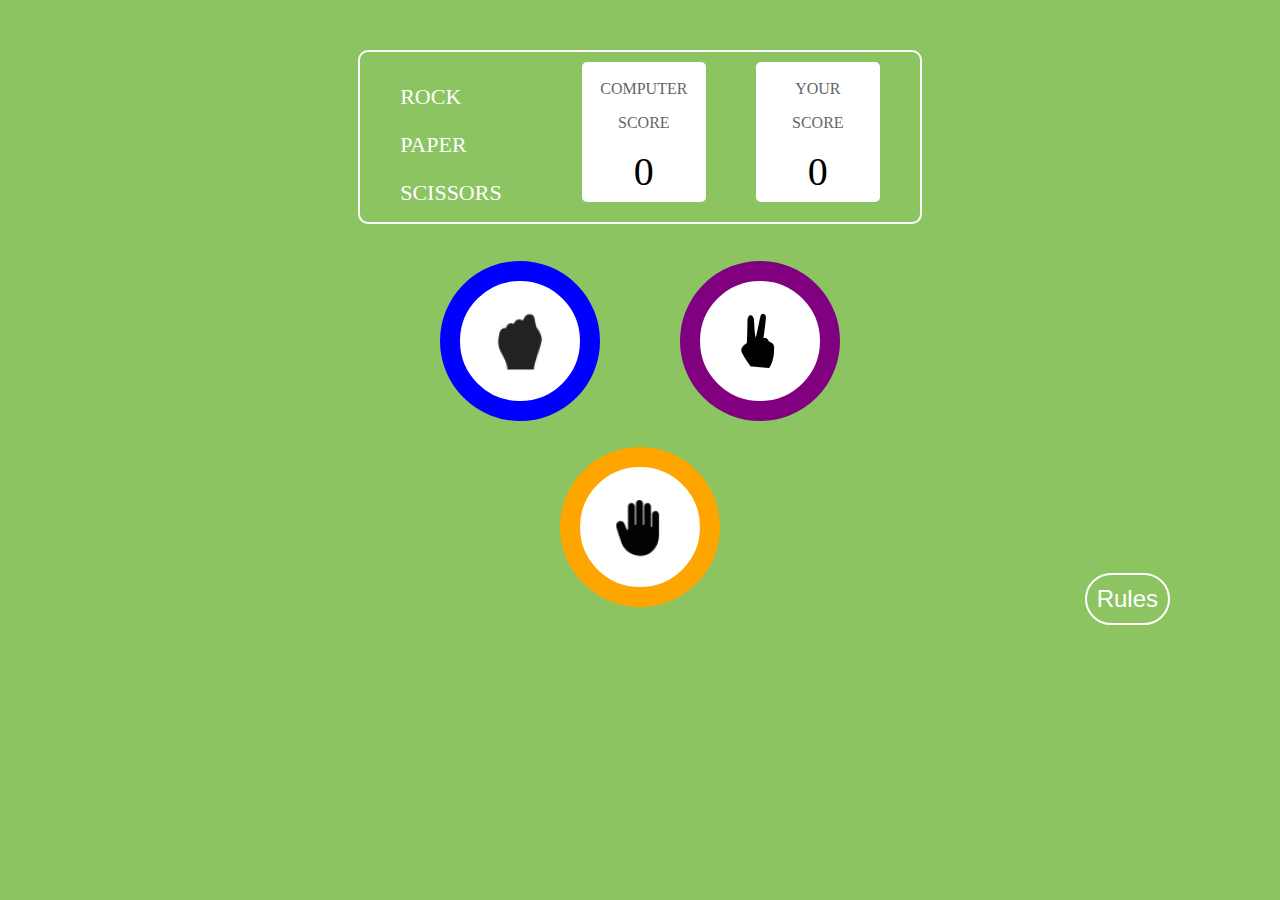
<file: index.html>
<!DOCTYPE html>
<html lang="en">
<head>
    <meta charset="UTF-8">
    <meta http-equiv="X-UA-Compatible" content="IE=edge">
    <meta name="viewport" content="width=device-width, initial-scale=1.0">
    <title>Rock Paper Scissor</title>
    <link rel="stylesheet" href="style.css">
</head>
<body>
    <div class="cont1">
        <div class="name">
           <p>ROCK</p>
           <p>PAPER</p>
           <p>SCISSORS</p> 
        </div>
        <div class="score">
            <div class="s1">
                <p>COMPUTER</p>
                <p>SCORE</p>
                <p class="Cscore"></p>
            </div>
            <div class="s2">
                <p>YOUR</p>
                <p>SCORE</p>
                <p class="Yscore"></p>
            </div>
        </div>
    </div>
    <div class="cont2">
        <div class="components"> 
            <div class="rock_scissors">
                <div class="rock">
                    <img src="./images/rock.png">
                </div>
                <div class="scissors">
                    <img src="./images/scissors.png">
                </div>
            </div>
            <div class="paper">
                <img src="./images/paper.png">
            </div>
        </div>
        <div class="pop">
            <div class="rules__img">
            <img src="./images/rules.png">
            <div class="cross" onclick="hideRules()"><img src="./images/cross.png"></div>
        </div>
            <button class="rules" onclick="showRules()">Rules</button>
        </div>
    </div>
    
    </div>
    <script src="index.js" type="text/javascript"></script>
</body>
</html>
</file>
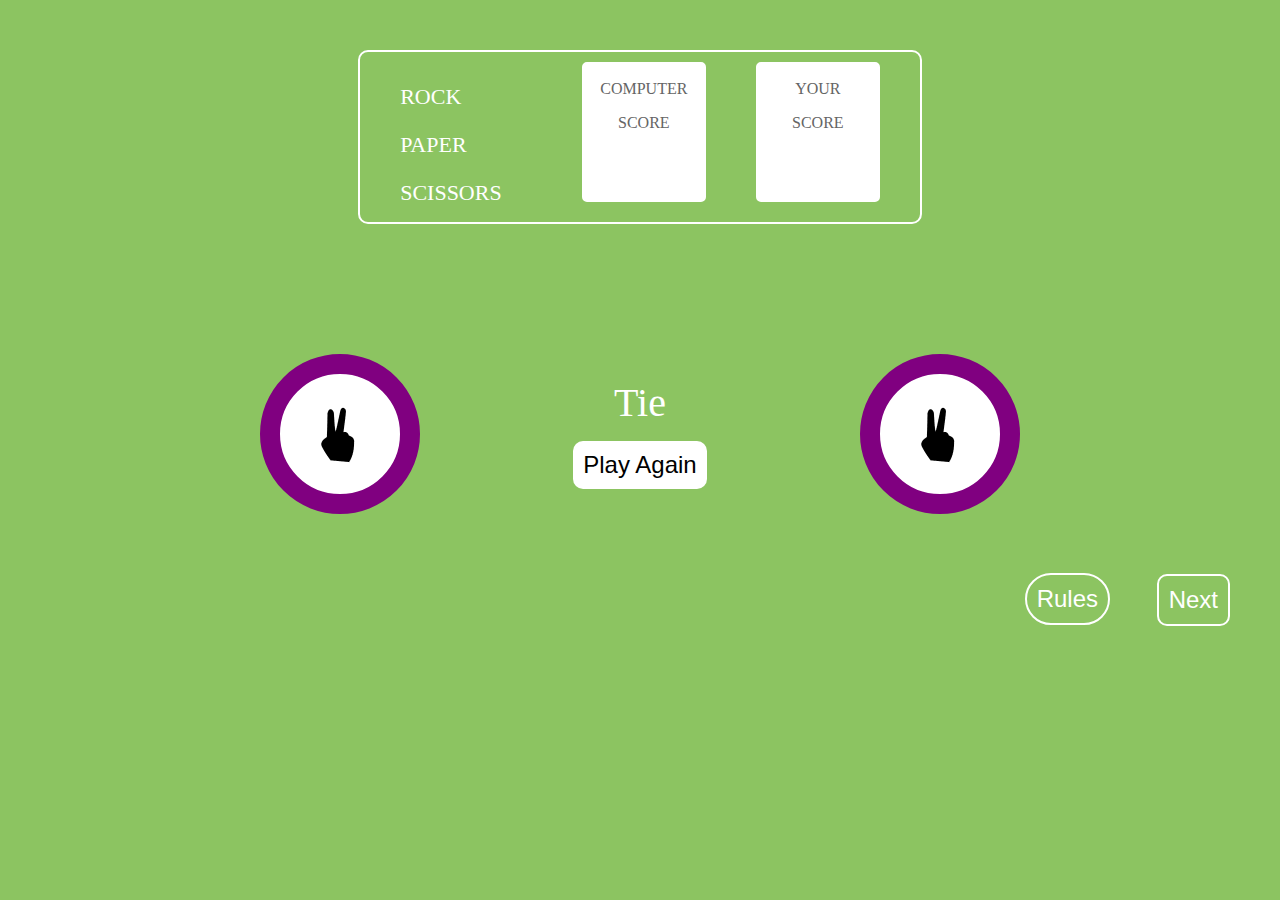
<file: result.html>
<!DOCTYPE html>
<html lang="en">

<head>
    <meta charset="UTF-8" />
    <meta http-equiv="X-UA-Compatible" content="IE=edge" />
    <meta name="viewport" content="width=device-width, initial-scale=1.0" />
    <title>Rock Paper Scissor</title>
    <link rel="stylesheet" href="result.css" />
</head>

<body>
    <div class="cont1">
        <div class="name">
            <p>ROCK</p>
            <p>PAPER</p>
            <p>SCISSORS</p>
        </div>
        <div class="score">
            <div class="s1">
                <p>COMPUTER</p>
                <p>SCORE</p>
                <p class="Cscore">0</p>
            </div>
            <div class="s2">
                <p>YOUR</p>
                <p>SCORE</p>
                <p class="Yscore">0</p>
            </div>
        </div>
    </div>
    <div class="cont2">
        <div class="components">
            <div class="playerResult">
            </div>
            <div class="result">
                <p class="result_text">You Win</p>
                <p class="result_winner">Again PC</p>
                <button class="play_again" onclick="playAgain()">Play Again</button>
            </div>
            <div class="pcResult">
            </div>
        </div>
        <div class="pop">
            <div class="rules__img">
                <img src="./images/rules.png">
                <div class="cross" onclick="hideRules()"><img src="./images/cross.png"></div>
            </div>
            <button class="rules" onclick="showRules()">Rules</button>
            <button class="play" onclick="next()">Next</button>
        </div>
    </div>
    </div>
    <script src="result.js" type="text/javascript"></script>
</body>

</html>
</file>
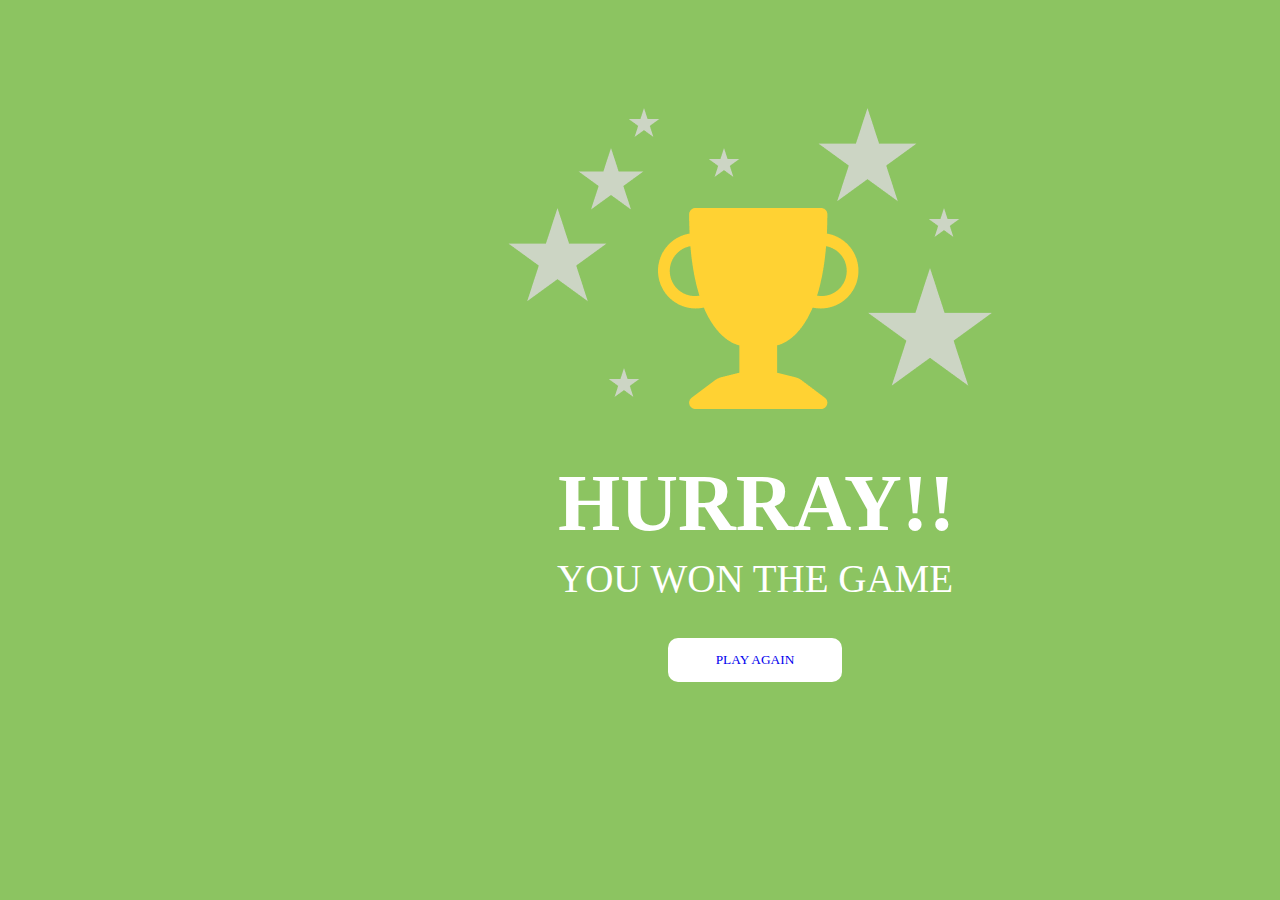
<file: won.html>
<!DOCTYPE html>
<html lang="en">
<head>
    <meta charset="UTF-8">
    <meta http-equiv="X-UA-Compatible" content="IE=edge">
    <meta name="viewport" content="width=device-width, initial-scale=1.0">
    <title>Rock Paper Scissor</title>
    <link rel="stylesheet" href="star_style.css">
</head>
<body>
    <div class="cont3">
    <div class="stars">
        <div class="star1"><img src="./images/star1.png"></div>
        <div class="star2"><img src="./images/star2.png"></div>
        <div class="star3"><img src="./images/star2.png"></div>
        <div class="star4"><img src="./images/star3.png"></div>
        <div class="cup"><img src="./images/cup.png"></div>
        <div class="star5"><img src="./images/star4.png"></div>
        <div class="star6"><img src="./images/star4.png"></div>
        <div class="star7"><img src="./images/star4.png"></div>
        <div class="star8"><img src="./images/star4.png"></div>
    </div>
    </div>
    <div class="para">
        <b class="line1">HURRAY!!</b>
        <p class="line2">YOU WON THE GAME</p>
    </div>
    <div class="play">
        <button> <a href="./index.html"> PLAY AGAIN</a></button>
    </div>

    <script>
        function onPlayAgain(){
            sessionStorage.setItem('pc',0);
            sessionStorage.setItem('player',0);
            window.location.href('index.html');
        }
    </script>
</body>
</html>
</file>
<file: style.css>
html,body {
    background: #8CC461;
}

.cont1 {
    display: flex;
    justify-content: space-evenly;
    border: 2px solid white;
    border-radius: 10px;
    padding: 10px;
    height: 150px;
    margin-top: 50px;
    margin-left:350px;
    margin-right: 350px;
}

.name {
    color: white;
    font-family: 'Roboto';
    font-style: normal;
    font-size: 22px;
}

.score {
    display: flex;
    font-family: 'Roboto';
    font-style: normal;
    color: #656565;
    height: 140px;
    text-align: center;
}

.s1,
.s2{
    
    background-color: white;
    border: 2px solid white;
    border-radius: 5px;
    padding: 0px;
    margin-left: 50px;
    width: 120px;
}

.Cscore, .Yscore {
    color: black;
    font-size: 40px;
    margin-top: 2px;
}

.rock_scissors {
    display: flex;
    justify-content: space-between;
   
}

.cont2 {
    display: flex;
    justify-content: space-evenly;
    margin-top: 10px;
}

.components {
    display: flex;
    flex-direction: column;
    justify-content: space-evenly;
    align-items: center;
    height: 400px;
}

.rock_scissors{
    display: flex;
    width: 400px;
    flex-direction: row;
    justify-content: space-between;
}

.rock, .scissors, .paper {
    background-color: white;
    border-radius: 100%;
    height: 120px;
    width: 120px;
    justify-content: center;
    display: flex;
    align-items: center;
}

.rock{
    border: 20px solid blue;
}

.paper{
    border: 20px solid orange;
}


.scissors{
    border: 20px solid purple;
}

.pop{
    position: absolute;
    right: 50px;
}


.rules {
    position: absolute;
    right: 10px;
    border: solid 2px white;
    background: transparent;
    color: white;
    border-radius: 30px;
    padding: 10px;
    font-size: 1.5rem;
    margin-top: 10px;
    margin-right: 50px;
}

.rules__img{
    visibility: hidden;
}

.cross {
   border: 4px solid white;
   background-color: red;
   border-radius: 10px;
   height: 33px;
   width: 23px;
   position: absolute;
   top: 0;
   right: 0;
}

.cont3 {
    /* display: flex; */
}

.stars {
    /* display: flex; */
}
</file>
<file: result.css>
html,body {
    background: #8CC461;
}

.cont1 {
    display: flex;
    justify-content: space-evenly;
    border: 2px solid white;
    border-radius: 10px;
    padding: 10px;
    height: 150px;
    margin-top: 50px;
    margin-left:350px;
    margin-right: 350px;
}

.play{
    border:solid 2px white;
    background: transparent;
    color: white;
    border-radius: 10px;
    padding: 10px;
    font-size: 1.5rem;
    position:absolute;
    right: 0;
    top: 340px;
    visibility: visible;
}

.name {
    color: white;
    font-family: 'Roboto';
    font-style: normal;
    font-size: 22px;
}

.score {
    display: flex;
    font-family: 'Roboto';
    font-style: normal;
    color: #656565;
    height: 140px;
    text-align: center;
}

.s1,
.s2{
    
    background-color: white;
    border: 2px solid white;
    border-radius: 5px;
    padding: 0px;
    margin-left: 50px;
    width: 120px;
}

.Cscore, .Yscore {
    color: black;
    font-size: 40px;
    margin-top: 2px;
}

.rock_scissors {
    display: flex;
    justify-content: space-between;
   
}

.cont2 {
    display: flex;
    justify-content: space-evenly;
    margin-top: 10px;
}

.components {
    display: flex;
    flex-direction: row;
    justify-content: space-evenly;
    align-items: center;
    height: 400px;
    width: 900px;
}

.result{
    display: flex;
    flex-direction: column;
    align-items: center;
    width: 300px;
}

.result_text{
    font-size: 40px;
    margin: 0;
    color: white;
}

.result_winner{
    font-size: 35px;
    margin: 0;
    color: white;
}

.play_again{
    border: none;
    background: white;
    color: black;
    border-radius: 10px;
    padding: 10px;
    margin-top: 15px;
    font-size: 1.5rem;
}

.rock_scissors{
    display: flex;
    width: 400px;
    flex-direction: row;
    justify-content: space-between;
}

.rock, .scissors, .paper {
    background-color: white;
    border-radius: 100%;
    height: 120px;
    width: 120px;
    justify-content: center;
    display: flex;
    align-items: center;
}

.rock{
    border: 20px solid blue;
}

.paper{
    border: 20px solid orange;
}


.scissors{
    border: 20px solid purple;
}

.pop{
    position: absolute;
    right: 50px;
}


.rules {
    position: absolute;
    right: 70px;
    border: solid 2px white;
    background: transparent;
    color: white;
    border-radius: 30px;
    padding: 10px;
    font-size: 1.5rem;
    margin-top: 10px;
    margin-right: 50px;
}

.rules__img{
    visibility: hidden;
}

.cross {
   border: 4px solid white;
   background-color: red;
   border-radius: 10px;
   height: 33px;
   width: 23px;
   position: absolute;
   top: 0;
   right: 0;
}
</file>
<file: star_style.css>
html,body {
    background: #8CC461;
}

.star1 {
    position: absolute;
    margin-top: 260px;
    margin-left: 860px;
}

.star2 {
    position: absolute;
    margin-top: 200px;
    margin-left: 500px;
}

.star3 {
    position: absolute;
    margin-top: 100px;
    margin-left: 810px;
}

.star4 {
    position: absolute;
    margin-top: 140px;
    margin-left: 570px;
}

.star5 {
    position: absolute;
    margin-top: 100px;
    margin-left: 620px;
}

.star6 {
    position: absolute;
    margin-top: 140px;
    margin-left: 700px;
}

.star7 {
    position: absolute;
    margin-top: 200px;
    margin-left: 920px;
}

.star8 {
    position: absolute;
    margin-top: 360px;
    margin-left: 600px;
}

.cup {
   position: absolute;
   margin-top: 200px;
   margin-left: 650px;
}

.para {
    position: absolute;
    color: white;
    margin-top: 450px;
}

.line1 {
    font-size: 80px;
    margin-left: 550px;
}

.line2 {
    font-size: 39px;
    margin-left: 549px;
    margin-top: 7px;
}

.play button{
    background: white;
    position: absolute;
    border-radius: 10px;
    width: 174px;
    height: 44px;
    margin-top: 630px;
    margin-left: 660px;
    border: 0px;
}

.play a {
    text-decoration: none;
    font-family: "Roboto";
    text-transform: bold;
}
</file>
